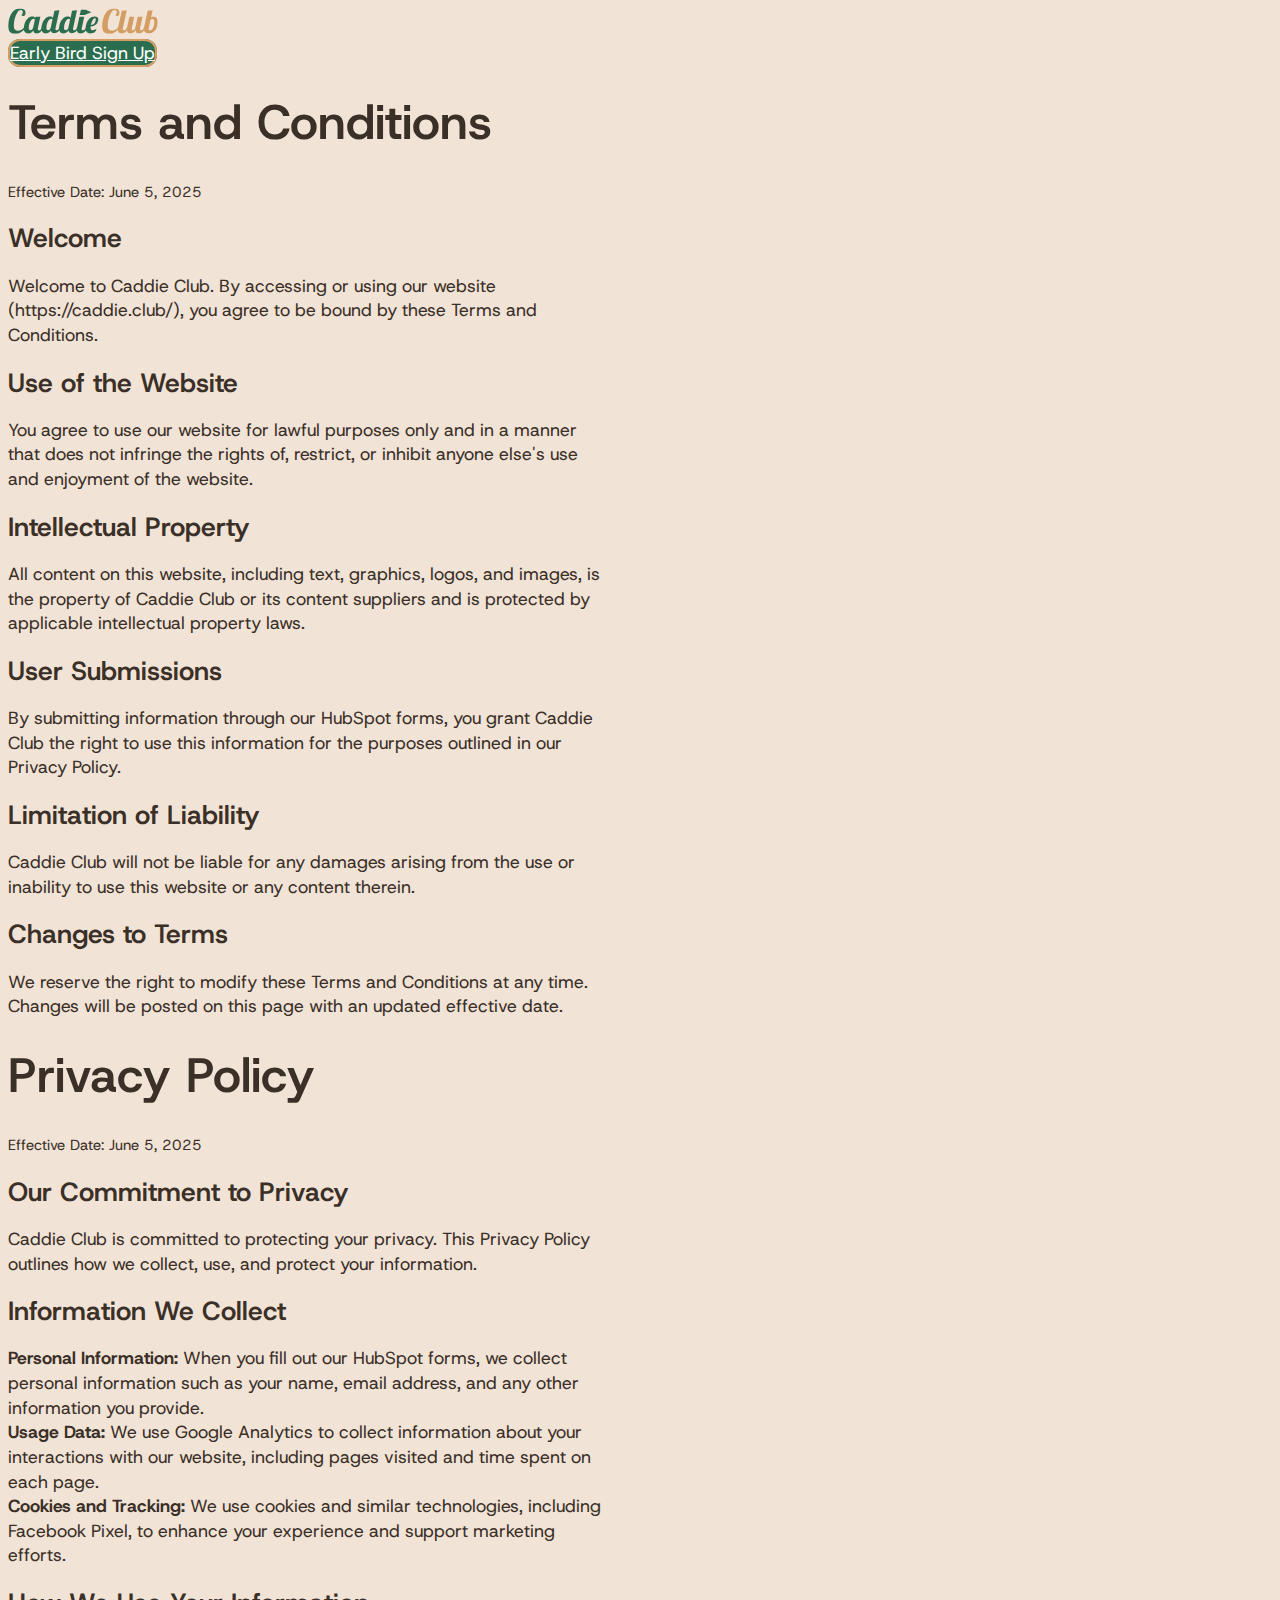
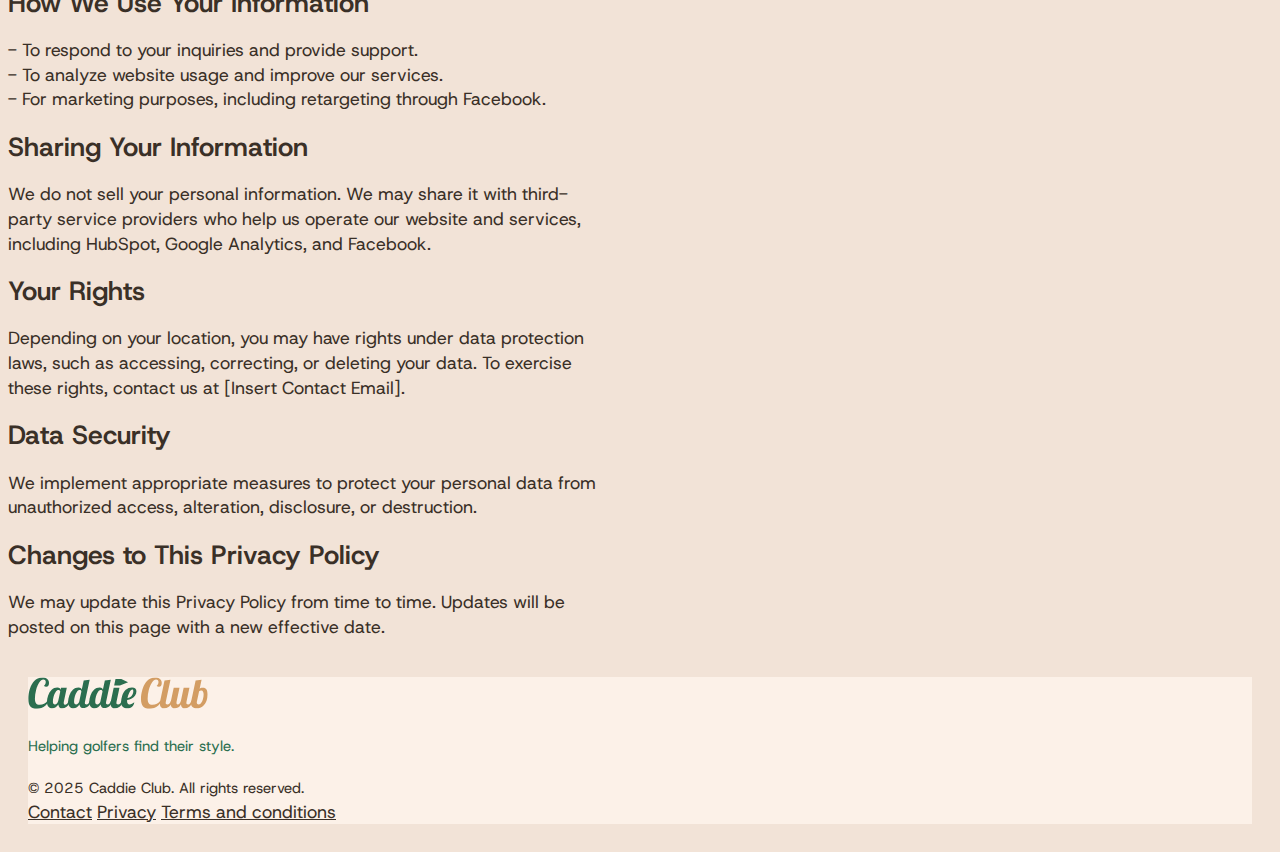
<file: legal.html>
<!doctype html>
<html lang="en">
  <head>
    <meta charset="UTF-8">
    <meta name="viewport" content="width=device-width, initial-scale=1">
    <title>Legal Information | Caddie Club</title>
    <meta name="description" content="Review Caddie Club’s legal information including Terms and Conditions and our Privacy Policy outlining how we handle your data.">
    <meta name="robots" content="noindex, follow">
    
    <!-- Open Graph -->
    <meta property="og:title" content="Legal Information | Caddie Club">
    <meta property="og:description" content="Understand how Caddie Club operates legally — from user responsibilities to how your personal data is handled.">
    <meta property="og:url" content="https://caddie.club/legal">
    <meta property="og:type" content="website">
    <meta property="og:site_name" content="Caddie Club">
    <meta property="og:image" content="https://caddie.club/img/og-image.png">

    
    <!-- Optional: Twitter Card -->
    <meta name="twitter:card" content="summary">
    <meta name="twitter:title" content="Legal Information | Caddie Club">
    <meta name="twitter:description" content="Includes Terms and Conditions and Privacy Policy for Caddie Club users.">
    <meta name="twitter:image" content="https://caddie.club//img/og-image.png">

    <!-- Favicon -->
    <link rel="icon" type="image/png" sizes="32x32" href="/img/favicon-32x32.png">
    <link rel="icon" type="image/png" sizes="16x16" href="/img/favicon-16x16.png">
    <link rel="shortcut icon" href="/img/favicon.ico">

    <!-- Apple Touch Icon / Web Clip -->
    <link rel="apple-touch-icon" sizes="180x180" href="/img/apple-touch-icon.png">

    <!-- Manifest (support PWA) -->
    <link rel="manifest" href="/site.webmanifest">

    <!-- Couleur du thème (navigateurs mobiles) -->
    <meta name="theme-color" content="#161717">
    <link href="https://cdn.jsdelivr.net/npm/bootstrap@5.3.6/dist/css/bootstrap.min.css" rel="stylesheet" integrity="sha384-4Q6Gf2aSP4eDXB8Miphtr37CMZZQ5oXLH2yaXMJ2w8e2ZtHTl7GptT4jmndRuHDT" crossorigin="anonymous">

    <!-- Google Fonts: Host Grotesk -->
    <link rel="preconnect" href="https://fonts.googleapis.com">
    <link rel="preconnect" href="https://fonts.gstatic.com" crossorigin>
    <link href="https://fonts.googleapis.com/css2?family=Host+Grotesk:ital,wght@0,300..800;1,300..800&display=swap" rel="stylesheet">
    <link href="https://unpkg.com/aos@2.3.1/dist/aos.css" rel="stylesheet">
    <link rel="stylesheet" href="./styles.css">
    <!-- Start of HubSpot Embed Code -->
    <script type="text/javascript" id="hs-script-loader" async defer src="//js.hs-scripts.com/47583082.js"></script>
    <!-- End of HubSpot Embed Code -->
  </head>
  <body>

    <nav class="navbar navbar-expand-lg bg-beige py-md-4">
        <div class="container">
            <a class="navbar-brand" href="./"><img src="./img/logo.svg" alt="" class="logo-nav"></a>
            <form class="d-flex ms-md-3" role="search">
                <a class="btn btn-caddie" href="https://sbvca.share.hsforms.com/27aPN9LB6QJOxMcUUT5zjKQ" target="_blank">Early Bird Sign Up</a>
            </form>
            </div>
        </div>
    </nav>

    <section class="py-5 px-3 mx-auto" id="terms" style="max-width:600px;">
        <div class="container">
            <h1>Terms and Conditions</h1>
            <small>Effective Date: June 5, 2025</small>

            <h2 class="h4 mt-4">Welcome</h2>
            <p>Welcome to Caddie Club. By accessing or using our website (https://caddie.club/), you agree to be bound by these Terms and Conditions.</p>

            <h2 class="h4 mt-4">Use of the Website</h2>
            <p>You agree to use our website for lawful purposes only and in a manner that does not infringe the rights of, restrict, or inhibit anyone else's use and enjoyment of the website.</p>

            <h2 class="h4 mt-4">Intellectual Property</h2>
            <p>All content on this website, including text, graphics, logos, and images, is the property of Caddie Club or its content suppliers and is protected by applicable intellectual property laws.</p>

            <h2 class="h4 mt-4">User Submissions</h2>
            <p>By submitting information through our HubSpot forms, you grant Caddie Club the right to use this information for the purposes outlined in our Privacy Policy.</p>

            <h2 class="h4 mt-4">Limitation of Liability</h2>
            <p>Caddie Club will not be liable for any damages arising from the use or inability to use this website or any content therein.</p>

            <h2 class="h4 mt-4">Changes to Terms</h2>
            <p>We reserve the right to modify these Terms and Conditions at any time. Changes will be posted on this page with an updated effective date.</p>
        </div>
    </section>

    <section class="py-5 px-3 mx-auto" id="privacy" style="max-width:600px;">
        <div class="container">
            <h1>Privacy Policy</h1>
            <small>Effective Date: June 5, 2025</small>

           <h2 class="h4 mt-4">Our Commitment to Privacy</h2>
            <p>Caddie Club is committed to protecting your privacy. This Privacy Policy outlines how we collect, use, and protect your information.</p>

            <h2 class="h4 mt-4">Information We Collect</h2>
            <p>
            <strong>Personal Information:</strong> When you fill out our HubSpot forms, we collect personal information such as your name, email address, and any other information you provide.<br>
            <strong>Usage Data:</strong> We use Google Analytics to collect information about your interactions with our website, including pages visited and time spent on each page.<br>
            <strong>Cookies and Tracking:</strong> We use cookies and similar technologies, including Facebook Pixel, to enhance your experience and support marketing efforts.
            </p>

            <h2 class="h4 mt-4">How We Use Your Information</h2>
            <p>
            - To respond to your inquiries and provide support.<br>
            - To analyze website usage and improve our services.<br>
            - For marketing purposes, including retargeting through Facebook.
            </p>

            <h2 class="h4 mt-4">Sharing Your Information</h2>
            <p>We do not sell your personal information. We may share it with third-party service providers who help us operate our website and services, including HubSpot, Google Analytics, and Facebook.</p>

            <h2 class="h4 mt-4">Your Rights</h2>
            <p>Depending on your location, you may have rights under data protection laws, such as accessing, correcting, or deleting your data. To exercise these rights, contact us at [Insert Contact Email].</p>

            <h2 class="h4 mt-4">Data Security</h2>
            <p>We implement appropriate measures to protect your personal data from unauthorized access, alteration, disclosure, or destruction.</p>

            <h2>Changes to This Privacy Policy</h2>
            <p>We may update this Privacy Policy from time to time. Updates will be posted on this page with a new effective date.</p>
        </div>
    </section>

    <footer class="p-5">
        <div class="container text-center">
            <div class="row justify-content-center align-items-center mb-4">
                <div class="col-md-6 text-center">
                    <img src="./img/logo.svg" alt="" class="logo-footer mb-2">
                    <p class="text-green mb-0"><small>Helping golfers find their style.</small></p>
                </div>               
            </div>
            <small>© 2025 Caddie Club. All rights reserved.</small>
            <div class="d-flex flex-column flex-md-row justify-content-center py-3 gap-3 text-center small">
                <a href="mailto:Jordy@caddie.club" target="_blank">Contact</a>
                <a href="#privacy">Privacy</a>
                <a href="#terms">Terms and conditions</a>
            </div>
        </div>
    </footer>
    
    <script src="https://cdn.jsdelivr.net/npm/bootstrap@5.3.6/dist/js/bootstrap.bundle.min.js" integrity="sha384-j1CDi7MgGQ12Z7Qab0qlWQ/Qqz24Gc6BM0thvEMVjHnfYGF0rmFCozFSxQBxwHKO" crossorigin="anonymous"></script>
    <script src="https://unpkg.com/aos@2.3.1/dist/aos.js"></script>
    <script>AOS.init();</script>
  </body>
</html>
</file>
<file: styles.css>
:root{
    --green: #2B6E4F;
    --light-green: #53A07A;
    --gold: #D39D63;
    --dark-brown: #3A3027;
    --light-beige:#FCF1E8;
    --beige:#F2E3D7;
    --dark-beige:#D3C5BC;
}

body{
  font-family: "Host Grotesk", sans-serif;
  font-weight: 400;
  font-style: normal;
  color:var(--dark-brown);
  background-color: var(--beige);
  line-height: 1.4;
  font-size: 1.1em;
}

p.lead{
    font-size:
}

h1, h2, h3, h4, h5, h6{
    font-weight: 600;
    line-height: 100%;
}

h1{
    font-size: 2.75em;
}

a{
    color:var(--dark-brown)
}

.bg-beige{
    background-color: var(--beige);
}
.bg-light-beige{
    background-color: var(--light-beige);
}

.bg-dark-brown{
    background-color: var(--dark-brown);
    color:var(--beige);
}
.text-green{
    color:var(--green);
}

.text-gold{
    color:var(--gold);
}

.logo-nav{
    width:150px;
}

.btn-caddie{
background-color: var(--green); 
  color: white;            
  border: 2px solid var(--gold);  
  border-radius: 12px;   
  font-weight: 400;
  transition: all 0.3s ease;
}
/* Hover state */
.btn-caddie:hover {
  background-color: var(--light-green);
  color: white;
  border-color: var(--gold);
}

/* Focus state */
.btn-caddie:focus {
  outline: none;
  box-shadow: 0 0 0 3px #2C6E4F ;
}

.border-box{
    border:2px solid var(--dark-beige)
}

.img-hero{
    width:100%;
    height:500px;
    object-fit: cover;
}

.icon-how{
    width:60px;
    height:60px;
    object-fit: cover;
}

.img-how-it-works{
    width:100%;
    height:550px;
    object-fit: cover;
}

.img-cta{
    width:100%;
    height:400px;
    object-fit: cover;
}

.list-item-how{
    border-bottom: 0.5px solid var(--beige);
    padding-top:15px;
    padding-bottom:15p;x
}

.list-item-how:last-child{
    border-bottom: none;
}

.accordion-button, .accordion-button:not(.collapsed){
    background-color: var(--beige);
    border-bottom:1px solid var(--dark-brown);
    padding-left:0;
    font-weight: 600;
}

.accordion-body{
    background-color:var(--beige);
        border-bottom:1px solid var(--dark-brown);

}

footer{
  border:20px solid var(--beige);
  background-color:var(--light-beige);
}
.logo-footer{
    width:180px;
}

@media (max-width: 991px){
    .img-how-it-works{
        height:300px;
    }
    .img-cta{
        height:420px
    }
}

@media (max-width:767px){
    .img-hero{
        width:100%;
        height:300px;
    }
    h1{
    font-size: 2.25em;
}
}
</file>
